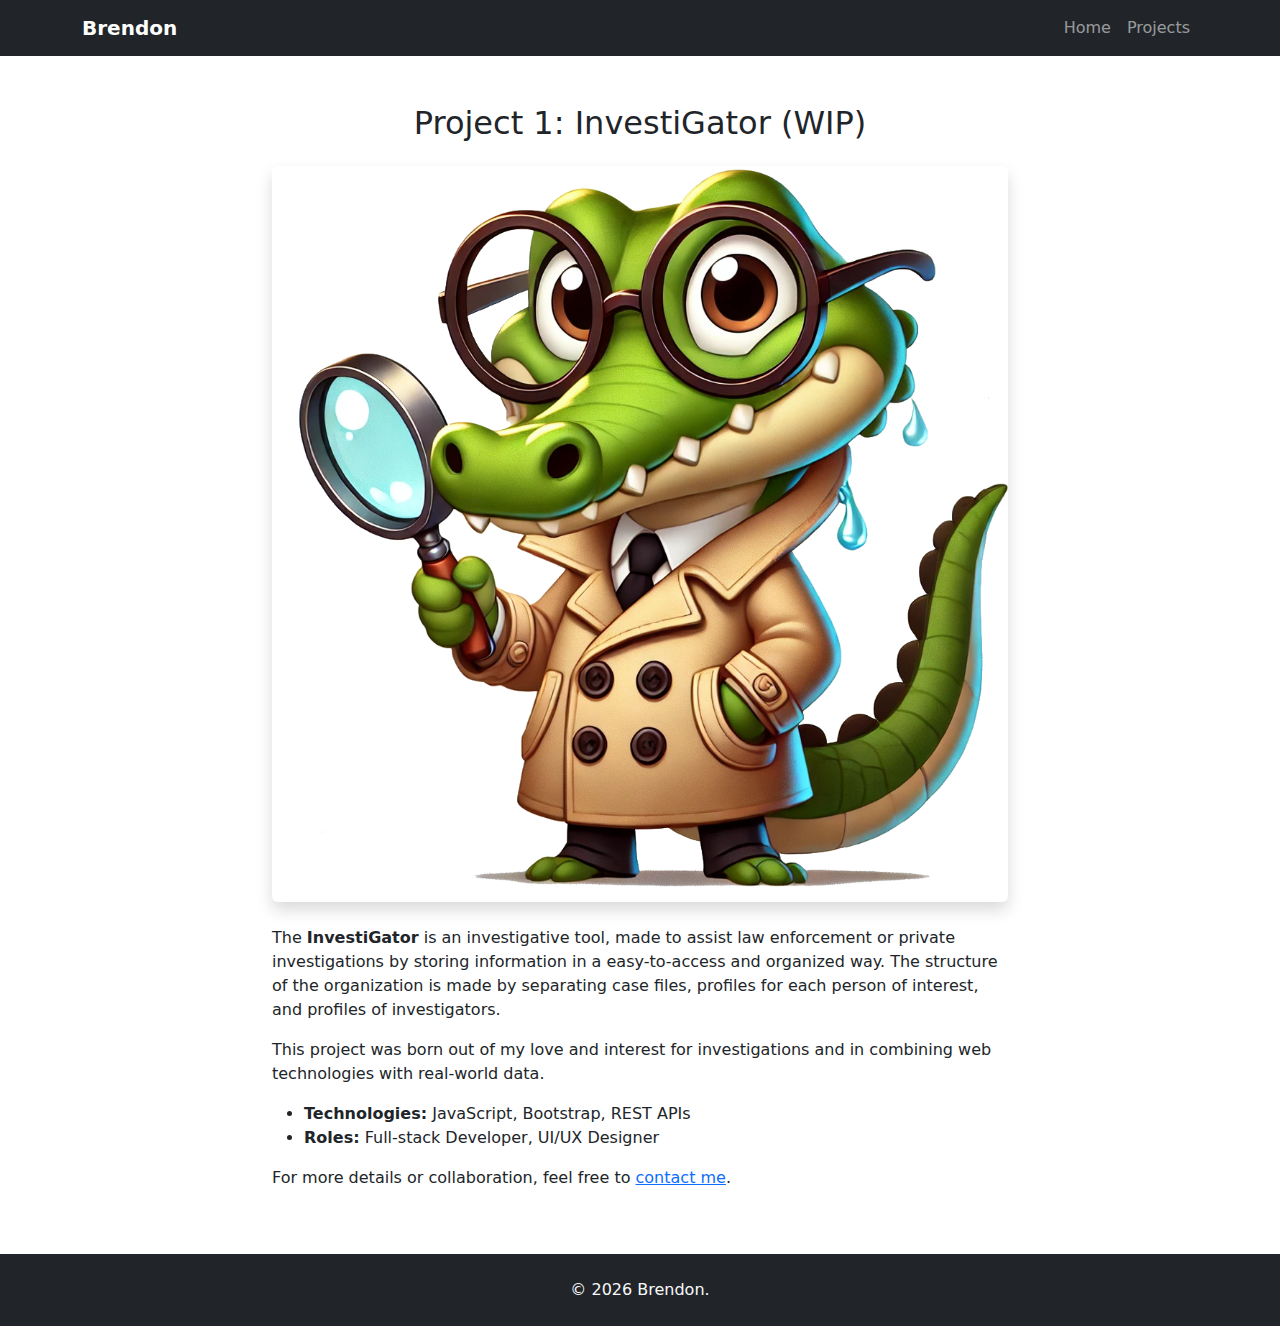
<file: project1.html>
<!DOCTYPE html>
<html lang="en">
  <head>
    <meta charset="UTF-8" />
    <meta
      name="viewport"
      content="width=device-width, initial-scale=1, shrink-to-fit=no"
    />
    <title>Investgator | Brendon</title>
    <!-- Bootstrap 5 (CDN) -->
    <link
      href="https://cdn.jsdelivr.net/npm/bootstrap@5.3.0/dist/css/bootstrap.min.css"
      rel="stylesheet"
    />
    <!-- Custom CSS -->
    <link rel="stylesheet" href="css/style.css" />
  </head>
  <body>
    <!-- Navigation Bar -->
    <nav class="navbar navbar-expand-lg navbar-dark bg-dark sticky-top">
      <div class="container">
        <a class="navbar-brand" href="index.html">
          <strong>Brendon</strong>
        </a>
        <button
          class="navbar-toggler"
          type="button"
          data-bs-toggle="collapse"
          data-bs-target="#navbarNav"
          aria-controls="navbarNav"
          aria-expanded="false"
          aria-label="Toggle navigation"
        >
          <span class="navbar-toggler-icon"></span>
        </button>
        <div
          class="collapse navbar-collapse justify-content-end"
          id="navbarNav"
        >
          <ul class="navbar-nav">
            <li class="nav-item">
              <a class="nav-link" href="index.html">Home</a>
            </li>
            <li class="nav-item">
              <a class="nav-link" href="projects.html">Projects</a>
            </li>
          </ul>
        </div>
      </div>
    </nav>

    <!-- Project Detail Section -->
    <section class="py-5">
      <div class="container">
        <h2 class="text-center mb-4">Project 1: InvestiGator (WIP)</h2>
        <div class="row justify-content-center">
          <div class="col-md-8">
            <img
              src="img/project1.png"
              class="img-fluid rounded shadow mb-4"
              alt="Pudding Finder Screenshot"
            />
            <p>
              The <strong>InvestiGator</strong> is an investigative tool, made to assist law enforcement or private investigations by storing information in a easy-to-access and organized way. The structure of the organization is made by separating case files, profiles for each person of interest, and profiles of investigators.
            </p>
            <p>
              This project was born out of my love and interest for investigations and
              in combining web technologies with real-world data.
            </p>
            <ul>
              <li><strong>Technologies:</strong> JavaScript, Bootstrap, REST APIs</li>
              <li><strong>Roles:</strong> Full-stack Developer, UI/UX Designer</li>
            </ul>
            <p>
              For more details or collaboration, feel free to
              <a href="mailto:brendonmaial@poli.ufrj.br">contact me</a>.
            </p>
          </div>
        </div>
      </div>
    </section>

    <!-- Footer -->
    <footer class="bg-dark text-light py-4">
      <div class="container text-center">
        <p class="mb-0">
          &copy; <span id="year"></span> Brendon.
        </p>
      </div>
    </footer>

    <!-- Bootstrap JS (CDN) -->
    <script
      src="https://cdn.jsdelivr.net/npm/bootstrap@5.3.0/dist/js/bootstrap.bundle.min.js"
    ></script>
    <!-- Custom JS -->
    <script>
      // Update the footer year automatically
      document.getElementById('year').textContent = new Date().getFullYear();
    </script>
  </body>
</html>
</file>
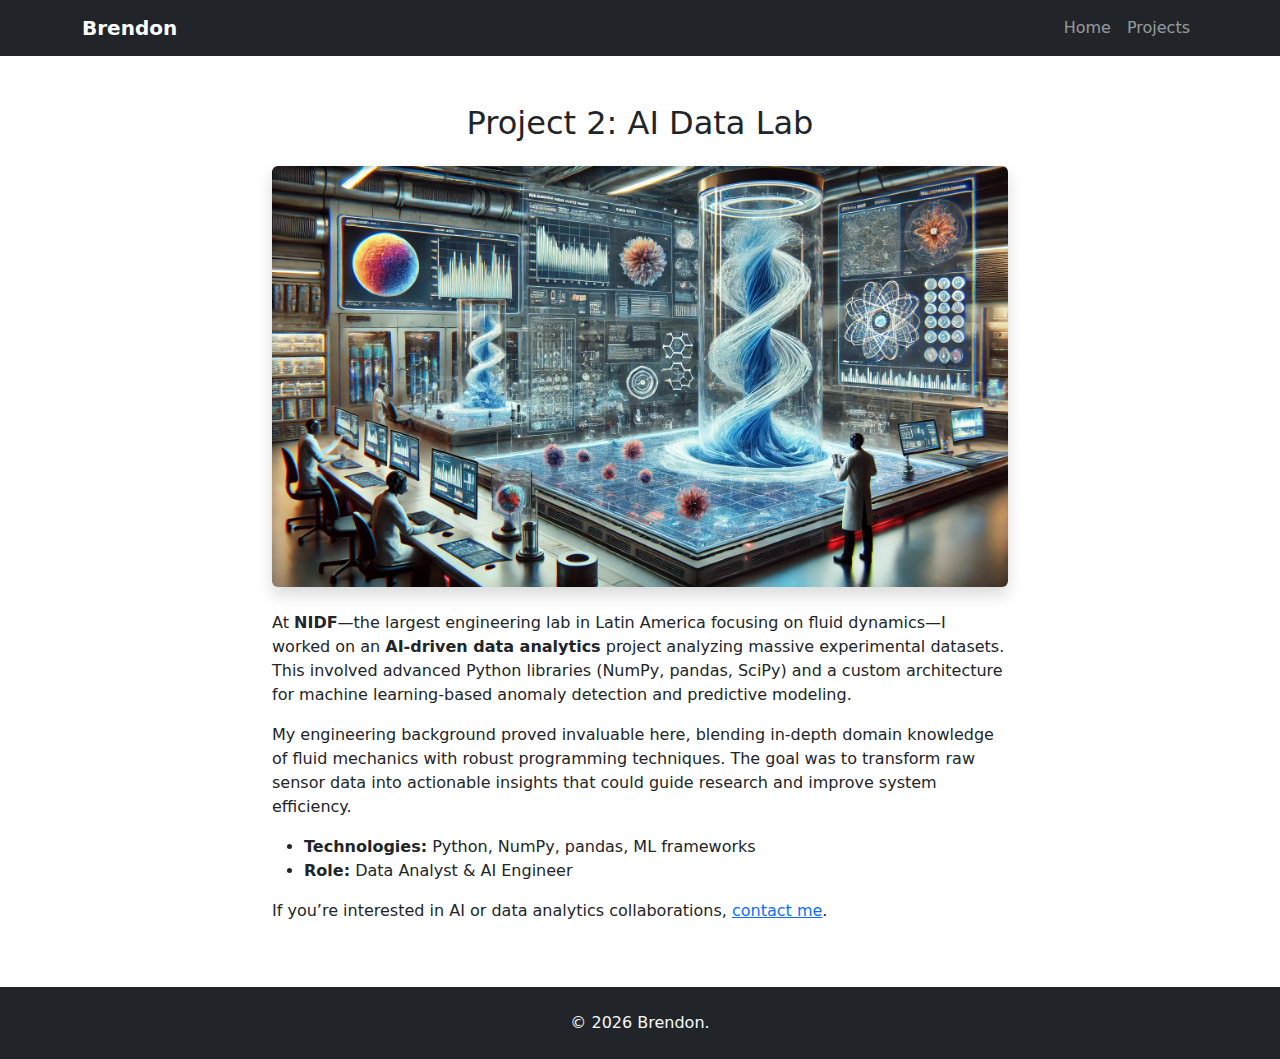
<file: project2.html>
<!DOCTYPE html>
<html lang="en">
  <head>
    <meta charset="UTF-8" />
    <meta
      name="viewport"
      content="width=device-width, initial-scale=1, shrink-to-fit=no"
    />
    <title>AI Data Lab | Brendon</title>
    <!-- Bootstrap 5 (CDN) -->
    <link
      href="https://cdn.jsdelivr.net/npm/bootstrap@5.3.0/dist/css/bootstrap.min.css"
      rel="stylesheet"
    />
    <!-- Custom CSS -->
    <link rel="stylesheet" href="css/style.css" />
  </head>
  <body>
    <!-- Navigation Bar -->
    <nav class="navbar navbar-expand-lg navbar-dark bg-dark sticky-top">
      <div class="container">
        <a class="navbar-brand" href="index.html">
          <strong>Brendon</strong>
        </a>
        <button
          class="navbar-toggler"
          type="button"
          data-bs-toggle="collapse"
          data-bs-target="#navbarNav"
          aria-controls="navbarNav"
          aria-expanded="false"
          aria-label="Toggle navigation"
        >
          <span class="navbar-toggler-icon"></span>
        </button>
        <div
          class="collapse navbar-collapse justify-content-end"
          id="navbarNav"
        >
          <ul class="navbar-nav">
            <li class="nav-item">
              <a class="nav-link" href="index.html">Home</a>
            </li>
            <li class="nav-item">
              <a class="nav-link" href="projects.html">Projects</a>
            </li>
          </ul>
        </div>
      </div>
    </nav>

    <!-- Project Detail Section -->
    <section class="py-5">
      <div class="container">
        <h2 class="text-center mb-4">Project 2: AI Data Lab</h2>
        <div class="row justify-content-center">
          <div class="col-md-8">
            <img
              src="img/project2.png"
              class="img-fluid rounded shadow mb-4"
              alt="AI Data Lab Screenshot"
            />
            <p>
              At <strong>NIDF</strong>—the largest engineering lab in Latin
              America focusing on fluid dynamics—I worked on an
              <strong>AI-driven data analytics</strong> project analyzing
              massive experimental datasets.
              This involved advanced Python libraries (NumPy, pandas, SciPy)
              and a custom architecture for machine learning-based anomaly
              detection and predictive modeling.
            </p>
            <p>
              My engineering background proved invaluable here, blending
              in-depth domain knowledge of fluid mechanics with robust
              programming techniques. The goal was to transform raw sensor
              data into actionable insights that could guide research and
              improve system efficiency.
            </p>
            <ul>
              <li><strong>Technologies:</strong> Python, NumPy, pandas, ML frameworks</li>
              <li><strong>Role:</strong> Data Analyst & AI Engineer</li>
            </ul>
            <p>
              If you’re interested in AI or data analytics collaborations,
              <a href="mailto:brendonmaial@poli.ufrj.br">contact me</a>.
            </p>
          </div>
        </div>
      </div>
    </section>

    <!-- Footer -->
    <footer class="bg-dark text-light py-4">
      <div class="container text-center">
        <p class="mb-0">
          &copy; <span id="year"></span> Brendon.
        </p>
      </div>
    </footer>

    <!-- Bootstrap JS (CDN) -->
    <script
      src="https://cdn.jsdelivr.net/npm/bootstrap@5.3.0/dist/js/bootstrap.bundle.min.js"
    ></script>
    <!-- Custom JS -->
    <script>
      // Update the footer year automatically
      document.getElementById('year').textContent = new Date().getFullYear();
    </script>
  </body>
</html>
</file>
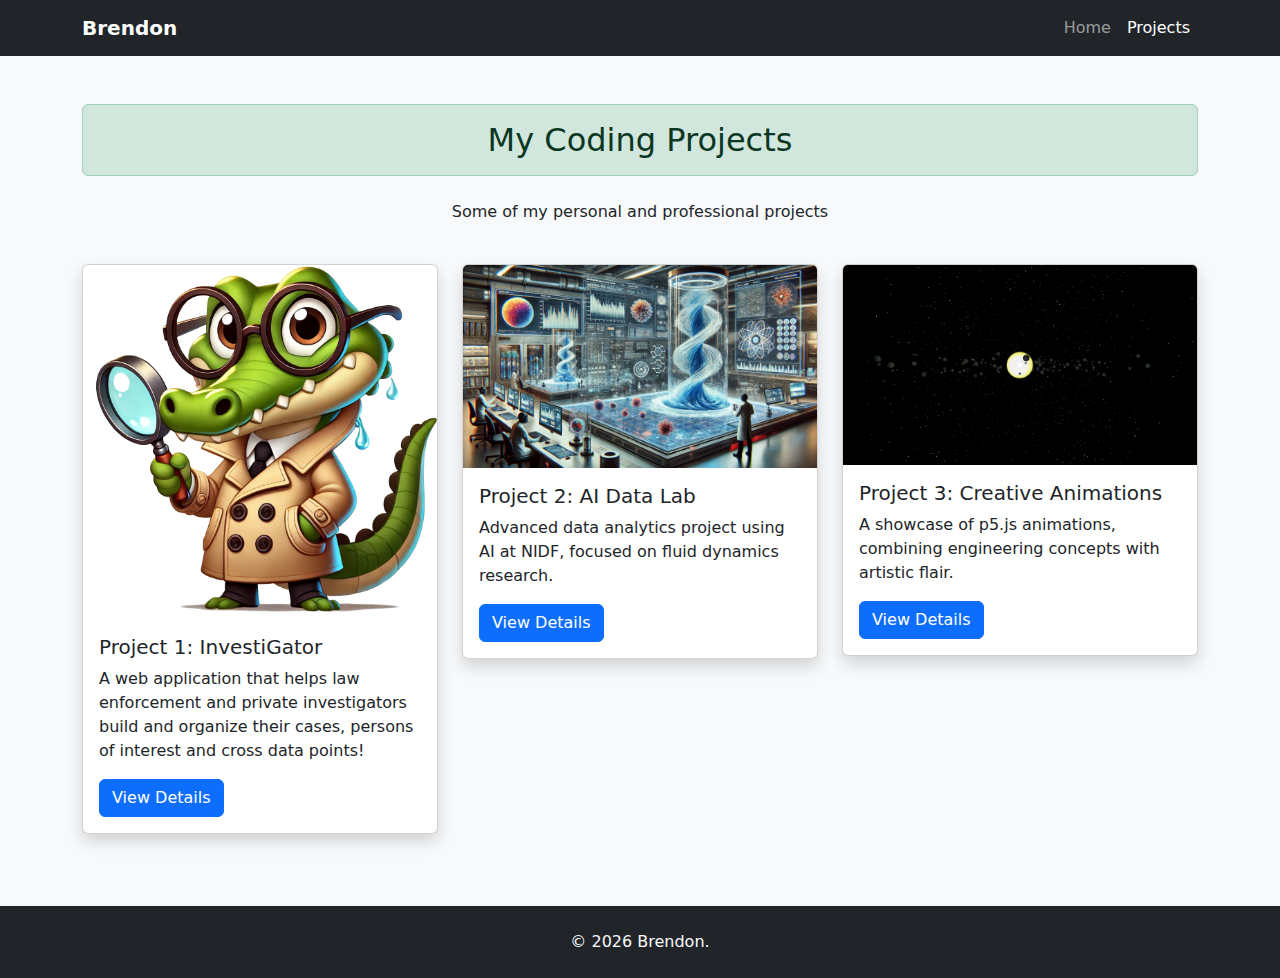
<file: projects.html>
<!DOCTYPE html>
<html lang="en">
  <head>
    <meta charset="UTF-8" />
    <meta
      name="viewport"
      content="width=device-width, initial-scale=1, shrink-to-fit=no"
    />
    <title>Projects | Brendon</title>
    <!-- Bootstrap 5 (CDN) -->
    <link
      href="https://cdn.jsdelivr.net/npm/bootstrap@5.3.0/dist/css/bootstrap.min.css"
      rel="stylesheet"
    />
    <!-- Custom CSS -->
    <link rel="stylesheet" href="css/style.css" />
  </head>
  <body>
    <!-- Navigation Bar -->
    <nav class="navbar navbar-expand-lg navbar-dark bg-dark sticky-top">
      <div class="container">
        <a class="navbar-brand" href="index.html">
          <strong>Brendon</strong>
        </a>
        <button
          class="navbar-toggler"
          type="button"
          data-bs-toggle="collapse"
          data-bs-target="#navbarNav"
          aria-controls="navbarNav"
          aria-expanded="false"
          aria-label="Toggle navigation"
        >
          <span class="navbar-toggler-icon"></span>
        </button>
        <div
          class="collapse navbar-collapse justify-content-end"
          id="navbarNav"
        >
          <ul class="navbar-nav">
            <!-- Link back to Home/About -->
            <li class="nav-item">
              <a class="nav-link" href="index.html">Home</a>
            </li>
            <!-- Current Page: Projects -->
            <li class="nav-item">
              <a class="nav-link active" href="projects.html">Projects</a>
            </li>
          </ul>
        </div>
      </div>
    </nav>

    <!-- Projects Overview Section -->
    <section class="py-5 bg-light">
      <div class="container">
        <h2 class="text-center mb-4 alert alert-success">My Coding Projects</h2>
        <p class="text-center mb-4">Some of my personal and professional projects</p>
        <div class="row">
          <!-- Project 1 Overview -->
          <div class="col-md-4 mb-4">
            <div class="card shadow">
              <img
                src="img/project1.png"
                class="card-img-top"
                alt="Project 1 Screenshot"
              />
              <div class="card-body">
                <h5 class="card-title">Project 1: InvestiGator</h5>
                <p class="card-text">
                  A web application that helps law enforcement and private investigators build and organize their cases, persons of interest and cross data points!
                </p>
                <a href="project1.html" class="btn btn-primary"
                  >View Details</a
                >
              </div>
            </div>
          </div>

          <!-- Project 2 Overview -->
          <div class="col-md-4 mb-4">
            <div class="card shadow">
              <img
                src="img/project2.png"
                class="card-img-top"
                alt="Project 2 Screenshot"
              />
              <div class="card-body">
                <h5 class="card-title">Project 2: AI Data Lab</h5>
                <p class="card-text">
                  Advanced data analytics project using AI at NIDF,
                  focused on fluid dynamics research.
                </p>
                <a href="project2.html" class="btn btn-primary"
                  >View Details</a
                >
              </div>
            </div>
          </div>

          <!-- Project 3 Overview -->
          <div class="col-md-4 mb-4">
            <div class="card shadow">
              <img
                src="img/project3.png"
                class="card-img-top"
                alt="Project 3 Screenshot"
              />
              <div class="card-body">
                <h5 class="card-title">Project 3: Creative Animations</h5>
                <p class="card-text">
                  A showcase of p5.js animations, combining engineering
                  concepts with artistic flair.
                </p>
                <a href="project3.html" class="btn btn-primary"
                  >View Details</a>
              </div>
            </div>
          </div>
        </div>
      </div>
    </section>

    <!-- Footer -->
    <footer class="bg-dark text-light py-4">
      <div class="container text-center">
        <p class="mb-0">
          &copy; <span id="year"></span> Brendon.
        </p>
      </div>
    </footer>

    <!-- Bootstrap JS (CDN) -->
    <script
      src="https://cdn.jsdelivr.net/npm/bootstrap@5.3.0/dist/js/bootstrap.bundle.min.js"
    ></script>
    <!-- Custom JS -->
    <script>
      // Update the footer year automatically
      document.getElementById('year').textContent = new Date().getFullYear();
    </script>
  </body>
</html>
</file>
<file: css/style.css>
/* Custom Styles for the Hero Section */
.hero {
  background: radial-gradient(
      rgba(0, 0, 0, 0.5),
      rgba(0, 0, 0, 0.1)
    ),
    url('../img/project3.png') center/cover no-repeat;

  height: 80vh;
  text-shadow: 1px 1px 2px rgba(0, 0, 0, 0.8);
  /* filter:blur(1px); */
}

.card:hover{
  background-color: lightgray;
}

#sketch-container-a, #sketch-container-b {
        border: 1px solid #ccc;
        margin: 20px auto;
        width: 90%;
        max-width: 600px; /* limit how wide the canvas can get */
      }
/* Just some margin/padding tweaks */
.section-title {
  margin-bottom: 1rem;
}

.card {
  margin-top: 1rem;
}
</file>
